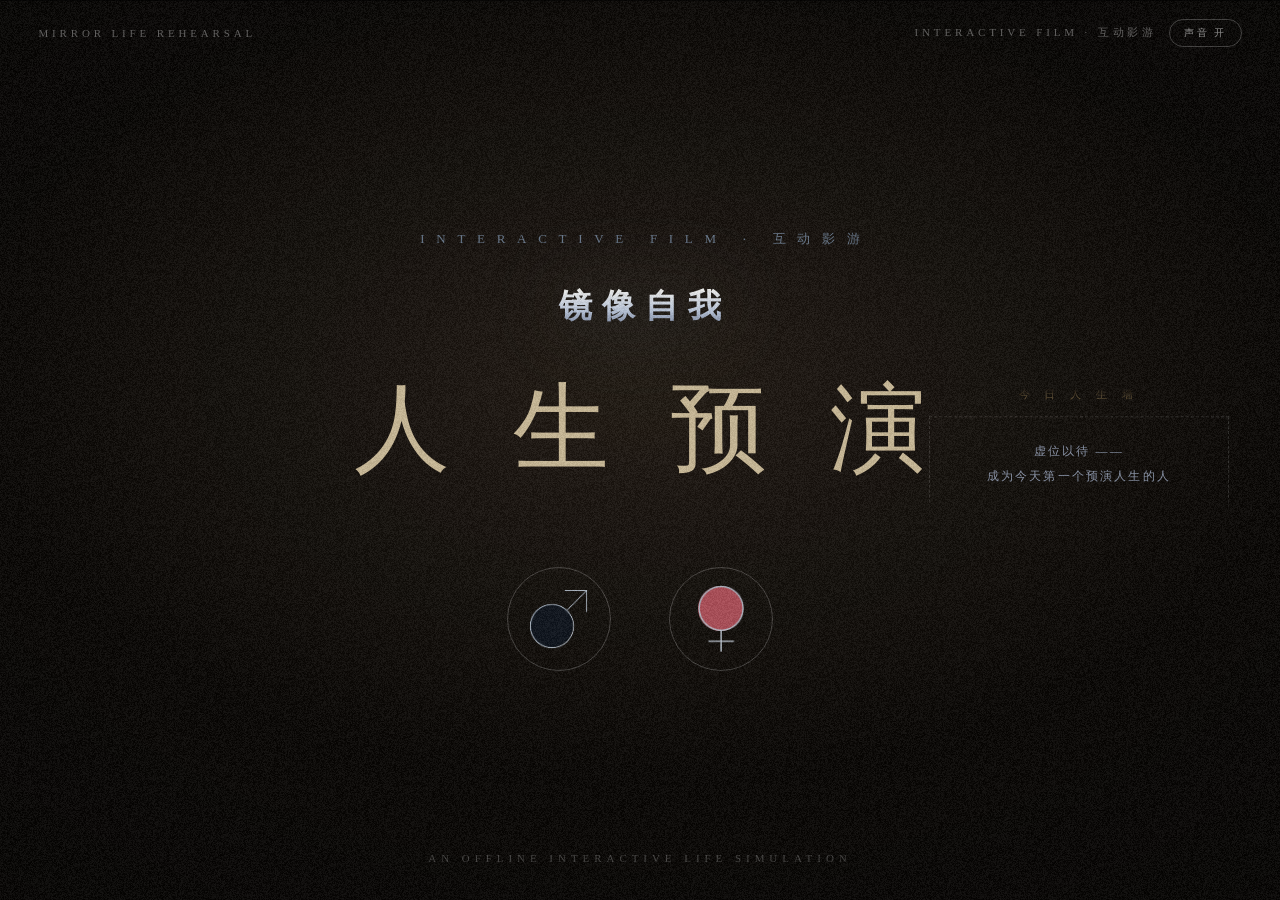
<file: index.html>
<!doctype html>
<html lang="zh-CN">
  <head>
    <meta charset="UTF-8" />
    <meta name="viewport" content="width=device-width, initial-scale=1.0" />
    <title>镜像自我 · 人生预演</title>
    <!-- 金框镜面 favicon（内联 SVG，零资产文件） -->
    <link rel="icon" href="data:image/svg+xml,%3Csvg xmlns='http://www.w3.org/2000/svg' viewBox='0 0 64 64'%3E%3Cellipse cx='32' cy='33' rx='20' ry='26' fill='%23101624' stroke='%23d8b878' stroke-width='4'/%3E%3Cpath d='M22 18 Q30 12 40 18' stroke='%23e8cf96' stroke-width='3' fill='none' stroke-linecap='round'/%3E%3C/svg%3E" />
    <script type="module" crossorigin src="./assets/main-Cdj1zD1O.js"></script>
    <link rel="modulepreload" crossorigin href="./assets/share-F3VGSg4o.js">
    <link rel="stylesheet" crossorigin href="./assets/main-aUAbG0Eq.css">
  </head>
  <body>
    <div id="root"></div>
  </body>
</html>
</file>
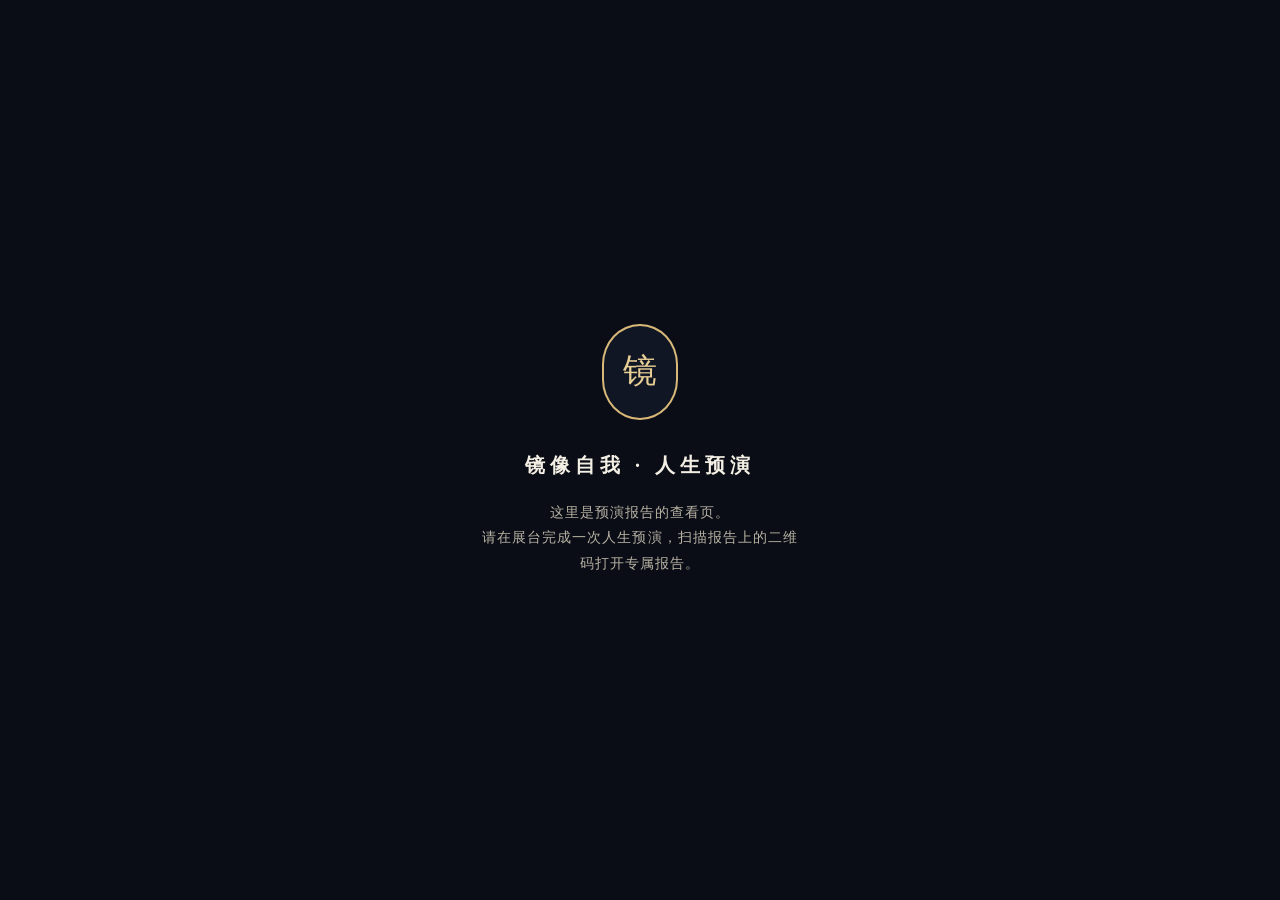
<file: r.html>
<!doctype html>
<html lang="zh-CN">
  <head>
    <meta charset="UTF-8" />
    <meta name="viewport" content="width=device-width, initial-scale=1.0, viewport-fit=cover" />
    <meta name="theme-color" content="#0a0d16" />
    <title>镜像自我 · 人生预演报告</title>
    <!-- 金框镜面 favicon（与主站一致） -->
    <link rel="icon" href="data:image/svg+xml,%3Csvg xmlns='http://www.w3.org/2000/svg' viewBox='0 0 64 64'%3E%3Cellipse cx='32' cy='33' rx='20' ry='26' fill='%23101624' stroke='%23d8b878' stroke-width='4'/%3E%3Cpath d='M22 18 Q30 12 40 18' stroke='%23e8cf96' stroke-width='3' fill='none' stroke-linecap='round'/%3E%3C/svg%3E" />
    <script type="module" crossorigin src="./assets/r-DOv5au6H.js"></script>
    <link rel="modulepreload" crossorigin href="./assets/share-F3VGSg4o.js">
    <link rel="stylesheet" crossorigin href="./assets/r-Ccz6l0DA.css">
  </head>
  <body>
    <div id="root"></div>
  </body>
</html>
</file>
<file: assets/main-aUAbG0Eq.css>
*{margin:0;padding:0;box-sizing:border-box}html,body,#root{height:100%;overflow:hidden;background:#000}body{font-family:"Noto Serif SC","Source Han Serif SC",STSong,SimSun,serif;color:#e8e4da;-webkit-font-smoothing:antialiased;-webkit-user-select:none;user-select:none;cursor:default}button{font-family:inherit;cursor:pointer}.stage{position:fixed;top:0;right:0;bottom:0;left:0;background:#000;overflow:hidden}.letterbox:before,.letterbox:after{content:"";position:fixed;left:0;right:0;height:6.5vh;background:#000;z-index:60;transition:transform .9s cubic-bezier(.7,0,.3,1);pointer-events:none}.letterbox:before{top:0}.letterbox:after{bottom:0}.letterbox.lb-off:before{transform:translateY(-100%)}.letterbox.lb-off:after{transform:translateY(100%)}.grain{position:fixed;top:-100px;right:-100px;bottom:-100px;left:-100px;z-index:55;pointer-events:none;opacity:.07;animation:grainShift .9s steps(4) infinite}@keyframes grainShift{0%{transform:translate(0)}25%{transform:translate(-40px,30px)}50%{transform:translate(30px,-25px)}75%{transform:translate(-25px,-40px)}to{transform:translate(0)}}.vignette{position:fixed;top:0;right:0;bottom:0;left:0;z-index:50;pointer-events:none;background:radial-gradient(ellipse 90% 80% at 50% 48%,transparent 55%,rgba(0,0,0,.62))}.scene{position:absolute;top:0;right:0;bottom:0;left:0}.scene:after{content:"";position:absolute;top:0;right:0;bottom:0;left:0;z-index:6;pointer-events:none;background:linear-gradient(180deg,rgba(2,3,6,.38) 0%,transparent 20%,transparent 52%,rgba(2,3,6,.34) 74%,rgba(2,3,6,.68) 100%)}.parallax-wrap{position:absolute;top:0;right:0;bottom:0;left:0;will-change:transform;transition:transform .55s cubic-bezier(.2,.6,.3,1)}.scene-still{position:absolute;top:-3.5%;right:-3.5%;bottom:-3.5%;left:-3.5%;background-size:cover;background-position:center;will-change:transform,filter;animation:kenburns 26s ease-in-out infinite alternate;transition:filter 1.4s ease}@keyframes kenburns{0%{transform:scale(1.012) translate(.4%,.25%)}to{transform:scale(1.06) translate(-.5%,-.35%)}}.scene-still.consequence{filter:saturate(.55) brightness(.72) contrast(1.08)}.scene-video{object-fit:cover;width:107%;height:107%}.scene-fade{animation:sceneIn 1.6s ease both}@keyframes sceneIn{0%{opacity:0}to{opacity:1}}.scene.scene-out{animation:sceneOut .9s ease both}@keyframes sceneOut{0%{opacity:1}to{opacity:0}}.light-sweep{position:absolute;top:0;right:0;bottom:0;left:0;z-index:14;pointer-events:none;overflow:hidden}.light-sweep:before{content:"";position:absolute;top:-50%;bottom:-50%;width:36%;left:-60%;transform:rotate(12deg);filter:blur(14px);background:linear-gradient(90deg,transparent,rgba(255,240,205,.13) 35%,rgba(255,255,255,.22) 50%,rgba(255,240,205,.13) 65%,transparent);animation:sweepAcross 1.1s cubic-bezier(.5,.1,.4,1) .15s both}@keyframes sweepAcross{0%{left:-60%;opacity:0}15%{opacity:1}85%{opacity:1}to{left:130%;opacity:0}}.dust-field{position:absolute;top:0;right:0;bottom:0;left:0;pointer-events:none;overflow:hidden;z-index:2}.dust{position:absolute;bottom:-12px;border-radius:50%;background:radial-gradient(circle,#f0dfae,#c9a86a88);box-shadow:0 0 6px #e8cf96cc;opacity:0;animation-name:dustFloat;animation-timing-function:linear;animation-iteration-count:infinite}@keyframes dustFloat{0%{transform:translateY(0) translate(0);opacity:0}8%{opacity:.55}85%{opacity:.12}to{transform:translateY(-88vh) translate(var(--drift, 0px));opacity:0}}.title-streak{position:absolute;left:0;right:0;top:50%;height:1px;z-index:0;background:linear-gradient(90deg,transparent,rgba(216,184,120,0) 20%,rgba(232,207,150,.9) 50%,transparent 80%);filter:blur(.4px) drop-shadow(0 0 12px rgba(216,184,120,.6));transform:translate(-100%);animation:streakPass 1.8s cubic-bezier(.6,0,.2,1) .4s both}@keyframes streakPass{to{transform:translate(100%)}}.scene-tag{position:absolute;top:9.5vh;left:4.5vw;z-index:20;font-size:13px;letter-spacing:.55em;color:#fff9;border-left:2px solid #c9a86a;padding-left:14px;animation:fadeSlideIn 1.2s .4s ease both}@keyframes fadeSlideIn{0%{opacity:0;transform:translate(-14px)}to{opacity:1;transform:none}}.subtitle-zone{position:absolute;left:0;right:0;bottom:12vh;z-index:20;display:flex;flex-direction:column;align-items:center;gap:10px;padding:0 10vw;text-align:center}.subtitle{font-size:clamp(18px,2.1vw,30px);line-height:1.9;letter-spacing:.14em;color:#f2ede2;text-shadow:0 2px 18px rgba(0,0,0,.9),0 0 2px rgba(0,0,0,.8)}.subtitle .caret{display:inline-block;width:2px;height:1em;background:#c9a86a;vertical-align:-.12em;margin-left:4px;animation:blink .85s steps(1) infinite}@keyframes blink{50%{opacity:0}}.subtitle-hint{font-size:16px;font-weight:700;letter-spacing:.4em;color:#fff5;margin-top:8px;animation:pulseSoft 2.2s ease-in-out infinite}@keyframes pulseSoft{50%{opacity:.35}}.choice-zone{position:absolute;left:0;right:0;bottom:10vh;z-index:25;display:flex;justify-content:center;align-items:flex-end;gap:2.2vw;padding:0 6vw;flex-wrap:wrap;row-gap:2vh}.choice-prompt{position:absolute;bottom:34vh;left:0;right:0;text-align:center;font-size:clamp(16px,1.6vw,24px);letter-spacing:.3em;color:#e8dcc0;text-shadow:0 2px 16px #000;animation:fadeSlideUp .8s ease both}.choice-card{min-width:220px;max-width:320px;padding:22px 26px 18px;background:linear-gradient(160deg,#14161ec7,#08090ed9);border:1px solid rgba(201,168,106,.32);-webkit-backdrop-filter:blur(10px);backdrop-filter:blur(10px);color:#ece7db;text-align:center;clip-path:polygon(12px 0,100% 0,100% calc(100% - 12px),calc(100% - 12px) 100%,0 100%,0 12px);transition:transform .25s ease,border-color .25s ease,background .25s ease,box-shadow .25s ease;animation:fadeSlideUp .7s ease both}.choice-card:nth-child(2){animation-delay:.12s}.choice-card:nth-child(3){animation-delay:.24s}.choice-card:nth-child(4){animation-delay:.36s}.choice-card:hover{transform:translateY(-8px);border-color:#d8b878;background:linear-gradient(160deg,#2e281cd9,#0e0c08e6);box-shadow:0 12px 42px #c9a86a38,inset 0 0 24px #c9a86a14}.choice-card .t{font-size:clamp(16px,1.5vw,21px);letter-spacing:.12em;line-height:1.6}.choice-card .s{font-size:12px;letter-spacing:.2em;color:#b8ac90;margin-top:8px}@keyframes fadeSlideUp{0%{opacity:0;transform:translateY(26px)}to{opacity:1;transform:none}}.subtitle.echo{color:#e8d8ac;text-shadow:0 0 24px rgba(216,184,120,.35),0 2px 18px rgba(0,0,0,.9)}.hold-card{position:relative;overflow:hidden;touch-action:none}.hold-card .hold-fill{position:absolute;left:0;right:0;bottom:0;pointer-events:none;height:calc(var(--hold, 0) * 100%);background:linear-gradient(180deg,#d8b8781f,#d8b8786b);transition:height .05s linear}.hold-card .t,.hold-card .s{position:relative}.hold-badge{position:absolute;top:8px;right:10px;font-size:10px;letter-spacing:.28em;color:#e8cf96;border:1px solid rgba(216,184,120,.5);padding:3px 7px 3px 9px;animation:pulseSoft 2s ease-in-out infinite}.hold-card.hold-hint{animation:holdShake .4s ease;border-color:#e8cf96}@keyframes holdShake{20%{transform:translate(-7px)}45%{transform:translate(6px)}70%{transform:translate(-4px)}90%{transform:translate(2px)}}.hold-hint-text{position:relative;margin-top:10px;font-size:11.5px;letter-spacing:.18em;color:#f0d8a0;animation:fadeSlideUp .3s ease both}.qte-ring{position:absolute;bottom:42vh;left:50%;transform:translate(-50%);z-index:26;width:84px;height:84px}.qte-ring svg{width:100%;height:100%;transform:rotate(-90deg)}.qte-ring .bg{stroke:#ffffff1f}.qte-ring .fg{stroke:#d8b878;stroke-linecap:round;transition:stroke .3s}.qte-ring.urgent .fg{stroke:#e05c4a}.qte-num{position:absolute;top:0;right:0;bottom:0;left:0;display:flex;align-items:center;justify-content:center;font-size:26px;color:#f0e8d4;letter-spacing:0}.qte-ring.urgent .qte-num{color:#ff8a76;animation:qteShake .4s ease infinite}@keyframes qteShake{25%{transform:translate(1px,-1px)}75%{transform:translate(-1px,1px)}}.title-card{position:absolute;top:0;right:0;bottom:0;left:0;z-index:30;background:#000;display:flex;flex-direction:column;align-items:center;justify-content:center;gap:26px}.title-card .ch{font-size:13px;letter-spacing:.8em;color:#c9a86a;text-indent:.8em;animation:fadeSlideUp 1s .2s ease both}.title-card .big{font-size:clamp(38px,6vw,84px);letter-spacing:.35em;text-indent:.35em;font-weight:600;color:#f2ede2;animation:titleIn 1.6s .5s cubic-bezier(.2,.8,.2,1) both}.title-card .line{width:0;height:1px;background:linear-gradient(90deg,transparent,#c9a86a,transparent);animation:lineGrow 1.4s .9s ease both}@keyframes titleIn{0%{opacity:0;letter-spacing:.8em;filter:blur(10px)}to{opacity:1;letter-spacing:.35em;filter:blur(0)}}@keyframes lineGrow{to{width:320px}}.attract{position:absolute;top:0;right:0;bottom:0;left:0;z-index:40;display:flex;flex-direction:column;align-items:center;justify-content:center;gap:4vh;background:radial-gradient(ellipse 70% 60% at 50% 42%,#1f1811,#060402 75%)}.attract .kicker{font-size:13px;letter-spacing:.9em;text-indent:.9em;color:#8fa8c8aa;animation:pulseSoft 3s ease-in-out infinite}.attract .logo{font-size:clamp(26px,2.6vw,34px);letter-spacing:.3em;text-indent:.3em;font-weight:600;background:linear-gradient(180deg,#fdfaf2,#b8c4d8 60%,#67748e);-webkit-background-clip:text;background-clip:text;color:transparent;filter:drop-shadow(0 0 40px rgba(140,170,220,.25))}.attract .sub{font-size:clamp(44px,7.5vw,110px);letter-spacing:.2em;text-indent:.2em;color:#c9b896}.attract .entry-slot{display:grid;grid-template-columns:1fr;justify-items:center;align-items:center;margin-top:4vh;min-height:clamp(74px,8.5vw,104px)}.attract .entry-slot>*{grid-column:1;grid-row:1}.attract .gender-pick{display:flex;gap:4.5vw;transition:opacity .45s ease,transform .45s ease}.attract .gender-pick.gone{opacity:0;transform:scale(.9) translateY(-6px);pointer-events:none}.attract .gender-btn{width:clamp(74px,8.5vw,104px);height:clamp(74px,8.5vw,104px);display:flex;align-items:center;justify-content:center;background:none;border:1px solid rgba(255,255,255,.22);border-radius:50%;color:#c9d4e6;transition:all .3s;animation:pulseSoft 3s ease-in-out infinite}.attract .gender-btn svg,.attract .gender-btn .gender-icon{width:66%;height:66%;object-fit:contain}.attract .gender-btn[data-testid=gender-male] .gender-icon{transform:translate(-5px,5px)}.attract .gender-btn:hover{border-color:#d8b878;color:#f0e0b8;box-shadow:0 0 40px #d8b87840}@keyframes genderIn{0%{opacity:0;transform:translateY(10px) scale(.96)}to{opacity:1;transform:none}}.attract .cta{font-size:15px;letter-spacing:.5em;text-indent:.5em;color:#fff;padding:18px 54px;background:none;border:1px solid rgba(255,255,255,.35);transition:all .3s;animation:genderIn .5s ease both,pulseSoft 2.4s ease-in-out .5s infinite}.attract .cta:hover{border-color:#d8b878;color:#f0e0b8;box-shadow:0 0 40px #d8b87840}.attract .rtx{position:absolute;bottom:4vh;font-size:11px;letter-spacing:.45em;color:#fff4}.attract .offline-badge{position:absolute;bottom:8.5vh;font-size:11px;letter-spacing:.3em;color:#76ff9e;border:1px solid #76ff9e55;padding:6px 14px;border-radius:2px;animation:offlinePulse 2.4s ease-in-out infinite}@keyframes offlinePulse{0%,to{opacity:.55}50%{opacity:1}}.prologue{position:absolute;top:0;right:0;bottom:0;left:0;z-index:30;display:flex;flex-direction:column;align-items:center;justify-content:center;gap:5vh;background:radial-gradient(ellipse 60% 55% at 50% 45%,#0c1018,#010204 80%)}.mirror{width:min(30vw,34vh);aspect-ratio:3/4.4;position:relative;cursor:pointer;border-radius:46%/38%;background:linear-gradient(165deg,#7896c81a,#141a2880);border:1px solid rgba(180,200,235,.28);box-shadow:inset 0 0 60px #648cc81f,0 0 80px #5078be14;transition:box-shadow 1.2s ease,border-color 1.2s ease}.mirror:after{content:"";position:absolute;top:8%;right:8%;bottom:8%;left:8%;border-radius:inherit;background:linear-gradient(155deg,rgba(255,255,255,.09) 8%,transparent 30%)}.mirror:hover{border-color:#d8b87880;box-shadow:inset 0 0 80px #a0b4e633,0 0 120px #8caae62e}.mirror.lit{border-color:#e8d8ac;box-shadow:inset 0 0 120px #e8d8ac80,0 0 200px #d8b87873;animation:mirrorFlare 1.6s ease both}@keyframes mirrorFlare{40%{filter:brightness(3)}to{filter:brightness(1.4)}}.prologue .words{text-align:center;font-size:clamp(17px,1.8vw,26px);letter-spacing:.3em;line-height:2.4;color:#d8d2c4;text-shadow:0 2px 20px #000}.prologue .hint{font-size:12px;letter-spacing:.5em;color:#fff5;animation:pulseSoft 2.2s infinite}.flowchart{position:absolute;top:0;right:0;bottom:0;left:0;z-index:35;background:#020306eb;display:flex;flex-direction:column;align-items:center;justify-content:center;gap:3vh;-webkit-backdrop-filter:blur(6px);backdrop-filter:blur(6px);animation:sceneIn .6s ease both}.flowchart h3{font-size:14px;letter-spacing:.7em;text-indent:.7em;color:#c9a86a;font-weight:400}.flowchart svg{width:min(84vw,1240px);max-height:62vh;height:auto}.flowchart .skip{position:absolute;bottom:6vh;font-size:12px;letter-spacing:.4em;color:#fff6;background:none;border:none;padding:10px 20px}.flowchart .skip:hover{color:#fff}.fc-node-label{font-size:13px;letter-spacing:.12em;fill:#d8d2c4}.fc-node-label.locked{fill:#5a5f6e}.fc-choice-label{font-size:11px;fill:#9a937f;letter-spacing:.08em}.career-intro-copy{position:absolute;top:0;right:0;bottom:0;left:0;z-index:22;display:flex;flex-direction:column;align-items:center;justify-content:flex-end;padding-bottom:14vh;gap:3vh}.career-name{font-size:clamp(30px,4.4vw,62px);letter-spacing:.5em;text-indent:.5em;color:#f4efe4;text-shadow:0 0 44px rgba(216,184,120,.4),0 2px 20px #000;animation:titleIn 1.4s .3s ease both}.game-hint{font-size:13px;letter-spacing:.3em;color:#cbbf9f;text-shadow:0 2px 10px #000}.go-btn{font-size:15px;letter-spacing:.5em;text-indent:.5em;color:#14100a;padding:16px 52px;border:none;background:linear-gradient(120deg,#e8cf96,#c9a86a);clip-path:polygon(10px 0,100% 0,100% calc(100% - 10px),calc(100% - 10px) 100%,0 100%,0 10px);transition:filter .25s,transform .25s;animation:fadeSlideUp .8s .8s ease both}.go-btn:hover{filter:brightness(1.15);transform:translateY(-3px)}.game-shell{position:absolute;top:0;right:0;bottom:0;left:0;z-index:20;background:#000}.game-hud{position:absolute;top:8.5vh;left:0;right:0;z-index:30;display:flex;justify-content:center;gap:6vw;font-size:15px;letter-spacing:.3em;color:#f0ead8;text-shadow:0 2px 12px #000;pointer-events:none}.game-hud b{color:#e8cf96;font-weight:600}.game-overlay-msg{position:absolute;top:0;right:0;bottom:0;left:0;z-index:32;display:flex;flex-direction:column;align-items:center;justify-content:center;gap:3vh;background:#000000a8}.game-overlay-msg .big{font-size:clamp(26px,3.4vw,48px);letter-spacing:.4em;text-indent:.4em}.skip-game{margin-top:1vh;font-size:12px;letter-spacing:.4em;color:#fff6;background:none;border:1px solid rgba(255,255,255,.25);padding:10px 26px;transition:all .25s}.skip-game:hover{color:#f0e0b8;border-color:#d8b878}.graffiti-tools{position:absolute;bottom:8.5vh;left:0;right:0;z-index:30;display:flex;justify-content:center;align-items:center;gap:14px}.paint-dot{width:34px;height:34px;border-radius:50%;border:2px solid rgba(255,255,255,.25);transition:transform .2s,border-color .2s}.paint-dot:hover{transform:scale(1.15)}.paint-dot.on{border-color:#fff;transform:scale(1.25);box-shadow:0 0 18px currentColor}.brush-size{display:flex;gap:8px;margin-left:18px}.brush-size button{background:none;border:1px solid rgba(255,255,255,.3);color:#fff;border-radius:50%;display:flex;align-items:center;justify-content:center}.brush-size button.on{border-color:#e8cf96;color:#e8cf96}.done-btn{margin-left:22px;font-size:13px;letter-spacing:.3em;color:#14100a;padding:10px 26px;border:none;background:linear-gradient(120deg,#e8cf96,#c9a86a)}.touch-zones{position:absolute;bottom:8.5vh;left:0;right:0;z-index:30;display:flex;justify-content:center;gap:14vw;pointer-events:none}.touch-zones span{font-size:12px;letter-spacing:.4em;color:#ffffff3d;padding:8px 18px;border:1px solid #ffffff1f;transition:all .2s}.touch-zones span.on{color:#e8cf96;border-color:#d8b87888;box-shadow:0 0 22px #d8b87840;background:#d8b87814}.surge-banner{position:absolute;top:18vh;left:0;right:0;z-index:31;text-align:center;font-size:clamp(15px,1.6vw,22px);letter-spacing:.5em;color:#ff9a80;text-shadow:0 0 24px rgba(224,92,74,.55),0 2px 12px #000;pointer-events:none;animation:surgeIn .5s ease both,pulseSoft 1.1s ease-in-out .5s infinite}@keyframes surgeIn{0%{opacity:0;transform:translateY(-14px);letter-spacing:.9em}to{opacity:1;transform:none;letter-spacing:.5em}}.crosshair{position:absolute;top:50%;left:50%;z-index:28;width:26px;height:26px;transform:translate(-50%,-50%);pointer-events:none}.crosshair:before,.crosshair:after{content:"";position:absolute;background:#f0ead8cc}.crosshair:before{left:50%;top:0;bottom:0;width:1.5px;transform:translate(-50%)}.crosshair:after{top:50%;left:0;right:0;height:1.5px;transform:translateY(-50%)}.rank-splash{position:absolute;top:0;right:0;bottom:0;left:0;z-index:34;display:flex;flex-direction:column;align-items:center;justify-content:center;gap:2.6vh;background:#000000b8;animation:sceneIn .4s ease both}.rank-splash .verdict{font-size:clamp(22px,2.6vw,38px);letter-spacing:.5em;text-indent:.5em;color:#f0ead8;animation:fadeSlideUp .6s .1s ease both}.rank-splash .grade{font-size:clamp(90px,14vw,200px);font-weight:700;line-height:1;animation:rankPop .7s .45s cubic-bezier(.2,2.2,.4,1) both;text-shadow:0 0 60px currentColor}.rank-splash .grade.S{color:#ffd86a}.rank-splash .grade.A{color:#8fd8ff}.rank-splash .grade.B{color:#b8c0cc}.rank-splash .sub{font-size:14px;letter-spacing:.35em;color:#cbbf9f;animation:fadeSlideUp .6s .8s ease both}@keyframes rankPop{0%{opacity:0;transform:scale(2.6) rotate(-6deg);filter:blur(14px)}to{opacity:1;transform:scale(1) rotate(0);filter:blur(0)}}.hall-wall{position:absolute;right:4vw;top:50%;transform:translateY(-50%);width:min(300px,24vw);max-height:62vh;overflow:hidden;-webkit-mask-image:linear-gradient(180deg,transparent,#000 12%,#000 88%,transparent);mask-image:linear-gradient(180deg,transparent,#000 12%,#000 88%,transparent)}.hall-wall h4{font-size:11px;letter-spacing:.55em;color:#c9a86a99;font-weight:400;margin-bottom:14px;text-align:center}.hall-list{display:flex;flex-direction:column;gap:10px;animation:hallScroll 26s linear infinite}.hall-item{border:1px solid rgba(255,255,255,.1);padding:10px 16px;background:#0c0e1680;display:flex;justify-content:space-between;align-items:baseline}.hall-item .ht{font-size:13px;letter-spacing:.1em;color:#e0d6c0}.hall-item .hr{font-size:11px;letter-spacing:.15em;color:#8fa8c8}.hall-item .hr b{color:#ffd86a;font-weight:600}@keyframes hallScroll{0%{transform:translateY(0)}to{transform:translateY(-50%)}}.hall-empty{font-size:12px;line-height:2.1;letter-spacing:.18em;color:#8a94a8;text-align:center;border:1px dashed rgba(255,255,255,.14);padding:22px 14px}.debug-note{font-size:11px;letter-spacing:.4em;color:#5a5f6e;border:1px dashed rgba(255,255,255,.15);padding:14px 20px}.axes-grid{display:grid;grid-template-columns:1fr 1fr;gap:10px;width:min(34vw,560px)}.axis-card{border:1px solid rgba(255,255,255,.12);padding:12px 14px 10px;background:#0c0e168c}.axis-card .ax-name{font-size:11px;letter-spacing:.3em;color:#c9a86a;margin-bottom:8px}.axis-card .ax-ends{display:flex;justify-content:space-between;font-size:13px;color:#6a7186;margin-bottom:6px}.axis-card .ax-ends .dom{color:#f0dfb2;font-weight:700;font-size:15px;text-shadow:0 0 10px rgba(216,184,120,.45)}.axis-card .ax-bar{height:6px;background:#ffffff1f;overflow:hidden}.axis-card .ax-fill{height:100%;background:linear-gradient(90deg,#e8cf96,#c9a86a);transition:width 1.2s cubic-bezier(.2,.8,.2,1)}.axis-card .ax-fill.right{margin-left:auto;background:linear-gradient(270deg,#e8cf96,#c9a86a)}.axis-card .ax-pct{font-size:10.5px;color:#8a94a8;margin-top:6px;letter-spacing:.12em}.axis-card .ax-pct .dom{color:#d8b878;font-weight:700}.alt-lives{width:min(34vw,560px);border-left:2px solid #c9a86a55;padding:4px 0 4px 14px}.alt-lives .al-title{font-size:11px;letter-spacing:.35em;color:#c9a86a;margin-bottom:8px}.alt-lives .al-item{font-size:12.5px;line-height:1.9;color:#b8ac90;letter-spacing:.06em}.alt-lives .al-item b{color:#e0d6c0;font-weight:600}.report-card .slogan{font-size:13px;letter-spacing:.12em;color:#9aa4b8;margin-bottom:6px;font-style:italic}.report-card .imprint{font-size:12px;letter-spacing:.14em;color:#c9a86a;margin-bottom:14px}.report{position:absolute;top:0;right:0;bottom:0;left:0;z-index:30;overflow:hidden;background:radial-gradient(ellipse 70% 60% at 50% 40%,#0d121e,#020306 78%);display:flex;align-items:center;justify-content:center;gap:clamp(2vw,3vw,4vw);padding:clamp(1.5vh,2.5vh,4vh) clamp(2vw,3vw,4vw)}.report-card{width:min(560px,44vw);max-height:76vh;overflow:auto;padding:44px 46px;background:linear-gradient(165deg,#161a24e6,#080a10f0);border:1px solid rgba(201,168,106,.35);position:relative;clip-path:polygon(18px 0,100% 0,100% calc(100% - 18px),calc(100% - 18px) 100%,0 100%,0 18px);animation:fadeSlideUp 1s .3s ease both;scrollbar-width:thin}.report-card .rk{font-size:11px;letter-spacing:.6em;color:#c9a86a;margin-bottom:14px}.report-card h2{font-size:clamp(24px,2.4vw,34px);letter-spacing:.18em;color:#f4efe4;font-weight:600;margin-bottom:6px}.report-card .honor{font-size:13px;letter-spacing:.3em;color:#d8b878;margin-bottom:22px}.report-card p{font-size:14.5px;line-height:2.15;letter-spacing:.1em;color:#cfc9bb;margin-bottom:16px;text-align:justify}.report-card .final-word{border-left:2px solid #c9a86a;padding-left:16px;color:#ece0c4;font-size:15px}.report-card .ai-tag{position:absolute;top:20px;right:22px;font-size:10px;letter-spacing:.3em;color:#5f88b8;border:1px solid #35507288;padding:5px 10px}.report-card .ai-stats{position:absolute;top:52px;right:22px;font-size:10px;letter-spacing:.08em;color:#4a6a92}.report-card .ai-stats b{color:#76ff9e;font-weight:600}.report-side{display:flex;flex-direction:column;justify-content:space-between;align-self:stretch;gap:clamp(1vh,1.8vh,2.5vh);align-items:center;max-width:34vw;padding:1vh 0;position:relative}.report-actions{display:flex;gap:clamp(6px,.8vw,12px);flex-wrap:nowrap;justify-content:center}.report-actions button{font-size:clamp(10px,.72vw,12px);letter-spacing:.06em;padding:clamp(8px,1vh,11px) clamp(10px,1vw,16px);white-space:nowrap;background:none;border:1px solid rgba(255,255,255,.3);color:#e8e4da;transition:all .25s}.report-actions button:hover{border-color:#d8b878;color:#f0e0b8}.report-actions button.primary{background:linear-gradient(120deg,#e8cf96,#c9a86a);color:#14100a;border:none}.qr-card{display:flex;align-items:center;gap:16px;padding:12px 18px 12px 12px;border:1px solid rgba(216,184,120,.5);background:#d8b8780f}.qr-card canvas{width:clamp(108px,12vw,150px);height:clamp(108px,12vw,150px);display:block}.qr-card .qr-text{display:flex;flex-direction:column;gap:8px;text-align:left}.qr-card .qr-text b{font-size:14px;letter-spacing:.25em;color:#f0e0b8;font-weight:600}.qr-card .qr-text span{font-size:11px;letter-spacing:.2em;color:#b8ac90}.report-loading{font-size:13px;letter-spacing:.4em;color:#8fa8c8;animation:pulseSoft 1.6s infinite}.report-stream{font-size:14.5px;line-height:2.15;letter-spacing:.1em;color:#cfc9bb;white-space:pre-wrap;text-align:justify}.report-stream:after{content:"";display:inline-block;width:2px;height:1em;background:#c9a86a;vertical-align:-.12em;margin-left:4px;animation:blink .85s steps(1) infinite}.life-timeline{margin-top:26px;padding-top:16px;border-top:1px solid rgba(201,168,106,.22)}.lt-title{font-size:10.5px;letter-spacing:.5em;color:#c9a86a;margin-bottom:14px}.lt-axis{display:flex;position:relative}.lt-axis:before{content:"";position:absolute;left:3%;right:3%;top:133px;height:1px;background:linear-gradient(90deg,transparent,rgba(216,184,120,.55) 12%,rgba(216,184,120,.55) 88%,transparent)}.lt-item{flex:1;min-width:0;text-align:center}.lt-choice{writing-mode:vertical-rl;height:118px;margin:0 auto 6px;font-size:10.5px;line-height:1.2;color:#cfc4a8;letter-spacing:.1em;overflow:hidden;text-overflow:ellipsis;white-space:nowrap}.lt-choice.high{color:#cfc4a8}.lt-dot{display:inline-block;width:7px;height:7px;border-radius:50%;background:#d8b878;box-shadow:0 0 8px #d8b87880}.lt-place{font-size:10px;color:#8a94a8;margin-top:7px;letter-spacing:.12em}.report-flow{width:min(34vw,560px)}.report-flow svg{width:100%;height:auto;display:block}.share-overlay{position:fixed;top:0;right:0;bottom:0;left:0;z-index:80;display:flex;flex-direction:column;align-items:center;justify-content:center;gap:2.4vh;background:#000000db;-webkit-backdrop-filter:blur(8px);backdrop-filter:blur(8px);cursor:pointer;animation:sceneIn .35s ease both}.share-overlay img{max-height:78vh;max-width:86vw;border:1px solid rgba(201,168,106,.45);box-shadow:0 24px 80px #000000b3,0 0 60px #d8b8781f}.share-tip{font-size:12px;letter-spacing:.35em;color:#cbbf9f}.fade-in{animation:sceneIn 1s ease both}.top-bar{position:fixed;top:0;left:0;right:0;z-index:65;display:flex;justify-content:space-between;align-items:center;padding:2.1vh 3vw 0;pointer-events:none}.top-bar span{font-size:11px;letter-spacing:.35em;color:#ffffff59}.top-bar button{pointer-events:auto;font-size:10px;letter-spacing:.25em;color:#fff8;background:none;border:1px solid rgba(255,255,255,.22);border-radius:999px;padding:6px 14px;transition:all .25s}.top-bar button:hover{border-color:#fff;color:#fff}.print-sheet,.print-card{position:fixed;left:-9999px;top:0;-webkit-print-color-adjust:exact;print-color-adjust:exact}.print-sheet{width:210mm;padding:16mm 18mm 12mm;background:#0a0d16;color:#cfc9bb}.print-sheet .ps-frame{position:absolute;top:6mm;right:6mm;bottom:6mm;left:6mm;border:.5mm solid rgba(216,184,120,.7);outline:.15mm solid rgba(216,184,120,.7);outline-offset:1.6mm;pointer-events:none}.ps-head{text-align:center;margin-bottom:8mm}.ps-brand{font-size:9pt;letter-spacing:.5em;text-indent:.5em;color:#c9a86a;margin-bottom:6mm}.ps-type{font-size:8pt;letter-spacing:.4em;color:#8fa8c8;margin-bottom:4mm}.ps-title{font-size:26pt;letter-spacing:.12em;color:#f4efe4;font-weight:600;margin-bottom:3.5mm}.ps-sub{font-size:10.5pt;letter-spacing:.18em;color:#d8b878}.ps-rank{margin-left:4mm;padding:.6mm 2.4mm;border:.35mm solid #d8b878;font-size:9pt}.ps-hero{margin:0 0 5mm;border:.3mm solid rgba(216,184,120,.5);break-inside:avoid}.ps-hero img{width:100%;max-height:120mm;object-fit:cover;display:block}.ps-hero figcaption{padding:3.5mm 5mm;text-align:center;background:#d8b87812}.ps-flavor{font-size:9pt;font-style:italic;color:#d8c9a8;margin-bottom:1.6mm}.ps-slogan{font-size:10.5pt;letter-spacing:.1em;color:#f2ede2;font-style:italic}.ps-aitag{font-size:8pt;letter-spacing:.2em;color:#5f88b8;text-align:center;margin-bottom:6mm}.ps-body p{font-size:10.5pt;line-height:2.05;letter-spacing:.08em;margin-bottom:4mm;text-align:justify}.ps-final{border-left:.6mm solid #c9a86a;padding-left:4mm;color:#ece0c4;font-size:11pt;font-style:italic}.ps-section{margin-top:7mm;break-inside:avoid}.ps-section h2{font-size:9.5pt;letter-spacing:.45em;text-indent:.45em;color:#c9a86a;font-weight:400;border-top:.2mm solid rgba(201,168,106,.35);padding-top:4.5mm;margin-bottom:4.5mm}.ps-timeline{list-style:none}.ps-timeline li{display:flex;align-items:baseline;gap:4mm;padding:1.8mm 0;border-bottom:.15mm dashed rgba(255,255,255,.16);break-inside:avoid}.ps-timeline li:last-child{border-bottom:none}.ps-tl-place{flex:0 0 32mm;font-size:8.5pt;letter-spacing:.1em;color:#8a94a8}.ps-tl-choice{font-size:10pt;color:#e0d6c0}.ps-axes{display:grid;grid-template-columns:1fr 1fr;gap:4.5mm 7mm}.ps-axis{break-inside:avoid}.ps-axis .ps-ax-name{font-size:8pt;letter-spacing:.3em;color:#c9a86a;margin-bottom:2mm}.ps-ax-row{display:flex;align-items:center;gap:2.5mm;font-size:9pt;color:#6a7186}.ps-ax-row .dom{color:#f0dfb2;font-weight:700;font-size:10.5pt}.ps-ax-bar{flex:1;height:1.8mm;background:#ffffff26}.ps-ax-bar div{height:100%;background:linear-gradient(90deg,#e8cf96,#c9a86a)}.ps-ax-pct{font-size:7.5pt;color:#8a94a8;margin-top:1.4mm;letter-spacing:.1em}.ps-ax-pct .dom{color:#d8b878;font-weight:700}.ps-alt{font-size:9.5pt;line-height:2.1;color:#b8ac90;letter-spacing:.05em}.ps-alt b{color:#e0d6c0;font-weight:600}.ps-qr{display:flex;align-items:center;gap:5mm;margin-top:7mm;padding:4mm;border:.3mm solid rgba(216,184,120,.5);background:#d8b8780f;break-inside:avoid}.ps-qr canvas{width:30mm;height:30mm;display:block}.ps-qr-text b{display:block;font-size:10.5pt;letter-spacing:.22em;color:#f0e0b8;font-weight:600;margin-bottom:2mm}.ps-qr-text span{font-size:8.5pt;letter-spacing:.16em;color:#b8ac90}.ps-foot{margin-top:8mm;padding-top:4mm;border-top:.2mm solid rgba(201,168,106,.35);display:flex;justify-content:space-between;align-items:baseline;break-inside:avoid}.ps-foot div{font-size:9.5pt;letter-spacing:.3em;color:#c9a86a}.ps-foot span{font-size:7pt;letter-spacing:.08em;color:#fff6}.print-card{width:210mm;height:297mm;background:#0a0d16;display:flex;align-items:center;justify-content:center}.print-card img{width:210mm;display:block}@media print{html,body{height:auto!important;overflow:visible!important;background:#0a0d16!important}#root{display:none!important}.print-sheet,.print-card{display:none}html[data-print=report] .print-sheet{display:block;position:relative;left:0;top:0}html[data-print=card] .print-card{display:flex;position:relative;left:0;top:0}}.closeup-scene{position:absolute;top:0;right:0;bottom:0;left:0;z-index:40;overflow-y:auto;display:flex;flex-direction:column;align-items:center;justify-content:center;padding:8vh 4vw 7vh}.closeup-scene .kicker{font-size:12px;letter-spacing:.9em;text-indent:.9em;color:#8fa8c8aa;animation:pulseSoft 3s ease-in-out infinite}.cu-hero{display:flex;flex-direction:column;align-items:center;gap:clamp(12px,1.8vh,20px)}.cu-title{font-size:clamp(24px,3.4vw,42px);letter-spacing:.35em;text-indent:.35em;font-weight:600;color:#f2ede2;animation:cuTitleIn 1.4s .2s cubic-bezier(.2,.8,.2,1) both}@keyframes cuTitleIn{0%{opacity:0;letter-spacing:.8em;filter:blur(10px)}to{opacity:1;letter-spacing:.35em;filter:blur(0)}}.cu-tagline{font-size:clamp(11px,1.2vw,14px);letter-spacing:.42em;text-indent:.42em;color:#b8ac90;animation:fadeSlideUp 1s .7s ease both}.cu-panel{width:min(700px,92vw);padding:clamp(24px,3.6vh,38px) clamp(24px,3.4vw,42px);background:linear-gradient(165deg,#161a24e6,#080a10f0);border:1px solid rgba(201,168,106,.35);clip-path:polygon(18px 0,100% 0,100% calc(100% - 18px),calc(100% - 18px) 100%,0 100%,0 18px);animation:fadeSlideUp .9s .3s ease both}.cu-rk{font-size:10px;letter-spacing:.6em;color:#c9a86a;margin-bottom:8px;text-align:center}.cu-panel h2{font-size:clamp(17px,2vw,24px);letter-spacing:.18em;color:#f4efe4;font-weight:600;margin-bottom:16px;text-align:center}.cu-honor{font-size:11.5px;letter-spacing:.28em;color:#d8b878;margin:-10px 0 16px;text-align:center}.cu-drop{padding:clamp(22px,3.4vh,34px) 20px;text-align:center;border:1px dashed rgba(201,168,106,.4);background:#0203066b;transition:border-color .3s,background .3s,box-shadow .3s}.cu-drop.drag{border-color:#e8cf96;background:#c9a86a12;box-shadow:inset 0 0 40px #c9a86a14}.cu-lens{width:52px;height:52px;margin:0 auto 12px;display:block;color:#c9a86a;animation:pulseSoft 3s ease-in-out infinite}.cu-d-title{font-size:15px;letter-spacing:.22em;color:#ece7db;margin-bottom:8px}.cu-d-hint{font-size:12px;letter-spacing:.12em;color:#8a94a8;line-height:1.9}.cu-actions{display:flex;gap:14px;justify-content:center;margin-top:20px;flex-wrap:wrap}.cu-btn{font-size:14px;letter-spacing:.42em;text-indent:.42em;color:#14100a;padding:12px 34px;border:none;cursor:pointer;font-family:inherit;background:linear-gradient(120deg,#e8cf96,#c9a86a);clip-path:polygon(12px 0,100% 0,100% calc(100% - 12px),calc(100% - 12px) 100%,0 100%,0 12px);transition:filter .25s,transform .25s,box-shadow .25s}.cu-btn:hover{filter:brightness(1.08);transform:translateY(-2px);box-shadow:0 12px 42px #c9a86a47}.cu-btn:active{transform:translateY(0)}.cu-btn.dim{opacity:.55}.cu-btn-ghost{font-size:12.5px;letter-spacing:.2em;padding:11px 24px;cursor:pointer;background:none;border:1px solid rgba(255,255,255,.3);color:#e8e4da;font-family:inherit;transition:all .25s}.cu-btn-ghost:hover{border-color:#d8b878;color:#f0e0b8}.cu-cam-wrap{position:relative;width:100%;aspect-ratio:4/3;overflow:hidden;border:1px solid rgba(201,168,106,.35);background:#04060c;clip-path:polygon(14px 0,100% 0,100% calc(100% - 14px),calc(100% - 14px) 100%,0 100%,0 14px)}.cu-cam-wrap video{width:100%;height:100%;object-fit:cover;transform:scaleX(-1)}.cu-cam-frame{position:absolute;top:14px;right:14px;bottom:14px;left:14px;pointer-events:none}.cu-cam-frame:before,.cu-cam-frame:after,.cu-cam-frame>i:first-child,.cu-cam-frame>i:last-child{content:"";position:absolute;width:22px;height:22px;border:2px solid rgba(232,207,150,.7)}.cu-cam-frame:before{top:0;left:0;border-right:none;border-bottom:none}.cu-cam-frame:after{top:0;right:0;border-left:none;border-bottom:none}.cu-cam-frame>i:first-child{bottom:0;left:0;border-right:none;border-top:none;display:block}.cu-cam-frame>i:last-child{bottom:0;right:0;border-left:none;border-top:none;display:block}.cu-cam-cross{position:absolute;top:50%;left:50%;transform:translate(-50%,-50%);pointer-events:none}.cu-cam-cross:before,.cu-cam-cross:after{content:"";position:absolute;background:#e8cf968c}.cu-cam-cross:before{left:50%;top:-13px;bottom:-13px;width:1px;transform:translate(-50%)}.cu-cam-cross:after{top:50%;left:-13px;right:-13px;height:1px;transform:translateY(-50%)}.cu-toast{margin-top:14px;text-align:center;font-size:12px;letter-spacing:.22em;color:#e8b878;min-height:16px;opacity:0;transition:opacity .3s}.cu-toast.show{opacity:1;animation:cuShake .4s ease}@keyframes cuShake{20%{transform:translate(-7px)}45%{transform:translate(6px)}70%{transform:translate(-4px)}90%{transform:translate(2px)}}.cu-read{width:min(1120px,95vw);animation:fadeSlideUp .8s ease both}.cu-read-head{text-align:center;margin-bottom:clamp(12px,1.8vh,20px)}.cu-lk{font-size:10px;letter-spacing:.6em;color:#c9a86a;margin-bottom:7px}.cu-read-head h2{font-size:clamp(20px,2.4vw,28px);letter-spacing:.18em;color:#f4efe4;font-weight:600;margin-bottom:6px}.cu-lh{font-size:12px;letter-spacing:.2em;color:#b8ac90}.cu-read-body{display:grid;grid-template-columns:minmax(240px,.8fr) 1.2fr;gap:clamp(18px,2.4vw,34px);align-items:start}.cu-dh-col{display:flex;flex-direction:column;gap:10px}.cu-dh-stage{position:relative;width:100%;aspect-ratio:3/4;max-height:62vh;overflow:hidden;background:radial-gradient(ellipse 70% 60% at 50% 42%,#0c1424,#04060e 80%);border:1px solid rgba(201,168,106,.45);clip-path:polygon(14px 0,100% 0,100% calc(100% - 14px),calc(100% - 14px) 100%,0 100%,0 14px);box-shadow:0 18px 54px #0000008c}.cu-dh-stage:after{content:"";position:absolute;top:0;right:0;bottom:0;left:0;z-index:2;pointer-events:none;background:linear-gradient(180deg,rgba(4,6,14,.3) 0%,transparent 22%,transparent 52%,rgba(4,6,14,.82) 100%)}.cu-hud{position:absolute;width:22px;height:22px;border:2px solid rgba(232,207,150,.7);z-index:3}.cu-hud.tl{top:12px;left:12px;border-right:none;border-bottom:none}.cu-hud.tr{top:12px;right:12px;border-left:none;border-bottom:none}.cu-hud.bl{bottom:12px;left:12px;border-right:none;border-top:none}.cu-hud.br{bottom:12px;right:12px;border-left:none;border-top:none}.cu-dh-tag{position:absolute;top:14px;left:0;right:0;z-index:3;text-align:center;font-size:10px;letter-spacing:.34em;color:#e8cf96}.cu-dh-photo{position:absolute;top:0;right:0;bottom:0;left:0;width:100%;height:100%;object-fit:cover;z-index:1;filter:contrast(1.05) saturate(.92) brightness(.9)}.cu-dh-beam{position:absolute;left:0;right:0;height:26%;top:-28%;z-index:4;pointer-events:none;background:linear-gradient(180deg,transparent,rgba(232,207,150,.16) 45%,rgba(255,255,255,.32) 52%,rgba(232,207,150,.16) 60%,transparent);filter:blur(2px);opacity:0}.cu-dh-stage.scanning .cu-dh-beam{animation:cuBeam 1.7s cubic-bezier(.45,0,.55,1) infinite}@keyframes cuBeam{0%{top:-28%;opacity:0}12%{opacity:1}88%{opacity:1}to{top:108%;opacity:0}}.cu-dh-progress{position:absolute;left:22%;right:22%;bottom:34px;height:2px;z-index:3;background:#c9a86a38}.cu-dh-progress i{display:block;height:100%;width:0;background:linear-gradient(90deg,#e8cf96,#c9a86a);box-shadow:0 0 8px #d8b87899;transition:width 1.8s cubic-bezier(.4,0,.2,1)}.cu-dh-stage.scanning .cu-dh-progress i,.cu-dh-stage.done .cu-dh-progress i{width:100%}.cu-dh-status{position:absolute;left:0;right:0;bottom:12px;z-index:3;text-align:center;font-size:11px;letter-spacing:.28em;color:#e8cf96}.dots:after{content:"";animation:cuDots 1.3s steps(1) infinite}@keyframes cuDots{0%{content:""}25%{content:"·"}50%{content:"··"}75%,to{content:"···"}}.cu-dh-cap{text-align:center;font-size:14px;letter-spacing:.18em;color:#cfc9bb;line-height:1.5}.cu-dh-cap b{color:#d8b878;font-weight:600}.cu-ai-stats{font-size:11px;color:#8a94a8;letter-spacing:.1em}.cu-read-col{position:relative;min-height:50vh}.cu-think{position:absolute;top:0;right:0;bottom:0;left:0;z-index:5;display:flex;flex-direction:column;align-items:center;justify-content:center;gap:18px;text-align:center;animation:fadeSlideUp .6s ease both}.cu-think-orb{width:46px;height:46px;border-radius:50%;border:2px solid rgba(201,168,106,.28);border-top-color:#e8cf96;animation:cuSpin 1s linear infinite}@keyframes cuSpin{to{transform:rotate(360deg)}}.cu-think-txt{font-size:14px;letter-spacing:.24em;color:#b8ac90}.cu-sections{display:flex;flex-direction:column;gap:clamp(10px,1.5vh,16px);max-height:62vh;overflow-y:auto;padding-right:8px}.cu-sections::-webkit-scrollbar{width:5px}.cu-sections::-webkit-scrollbar-thumb{background:#c9a86a59}.cu-sec{border-top:1px solid rgba(201,168,106,.18);padding-top:clamp(10px,1.5vh,15px);opacity:0;transform:translateY(14px)}.cu-sec.in{animation:fadeSlideUp .7s ease both}.cu-sec-head{display:flex;align-items:baseline;gap:10px;margin-bottom:5px}.cu-sec-idx{font-size:10.5px;letter-spacing:.1em;color:#6a7588}.cu-sec-key{font-size:clamp(14px,1.5vw,17px);letter-spacing:.24em;color:#c9a86a;font-weight:600}.cu-sec-en{font-size:10.5px;letter-spacing:.22em;color:#6a7588;margin-left:auto}.cu-sec-sub{font-size:13px;letter-spacing:.14em;color:#d8b878;font-style:italic;margin:3px 0 9px}.cu-pts{display:flex;flex-direction:column;gap:8px}.cu-pt{font-size:clamp(13px,1.3vw,15.5px);line-height:1.95;letter-spacing:.05em;color:#cfc9bb;text-align:justify}.cu-pt-label{color:#d8b878;font-weight:600;margin-right:8px}.cu-pt strong{color:#ece0c4;font-weight:600}.cu-sec.summary{border-top:1px solid rgba(201,168,106,.4);margin-top:4px;padding-top:clamp(12px,1.6vh,16px)}.cu-sec.summary .cu-pt{border-left:2px solid #c9a86a;padding-left:14px;color:#ece0c4;font-size:clamp(13.5px,1.35vw,16px)}.cu-read-actions{display:flex;gap:12px;justify-content:center;margin-top:clamp(14px,2vh,20px);padding-top:clamp(12px,1.6vh,16px);border-top:1px solid rgba(201,168,106,.18)}@media (max-width: 860px){.cu-read-body{grid-template-columns:1fr}.cu-dh-stage{aspect-ratio:16/10;max-height:42vh}.cu-dh-col{max-width:min(560px,92vw);margin:0 auto;width:100%}.cu-read-col{min-height:auto}.cu-sections{max-height:none}}
</file>
<file: assets/r-Ccz6l0DA.css>
*{margin:0;padding:0;box-sizing:border-box;-webkit-tap-highlight-color:transparent}html{background:#0a0d16}body{font-family:Songti SC,"Noto Serif SC",STSong,serif;color:#e8e4da;background:#0a0d16;min-height:100vh;line-height:1.9}.m-report{max-width:560px;margin:0 auto;padding:34px 22px 40px}.m-head{text-align:center;padding-bottom:22px}.m-type{font-family:monospace;font-size:12px;letter-spacing:.35em;color:#8fa8c8}.m-title{font-size:32px;letter-spacing:.12em;color:#f4efe4;margin:14px 0 10px;font-weight:700}.m-sub{font-size:14px;letter-spacing:.2em;color:#d8b878}.m-rank{margin-left:10px;padding:2px 8px;border:1px solid currentColor;border-radius:999px;font-size:11px;letter-spacing:.15em;color:#b8c0cc}.m-rank[data-rank=S]{color:#ffd86a}.m-rank[data-rank=A]{color:#8fd8ff}.m-head:after{content:"";display:block;margin:20px auto 0;width:200px;height:1px;background:linear-gradient(90deg,transparent,#c9a86a,transparent)}.m-hero{position:relative;margin:22px 0 0;border:1px solid rgba(216,184,120,.4);overflow:hidden}.m-hero img{display:block;width:100%;aspect-ratio:16 / 9;object-fit:cover}.m-hero figcaption{position:absolute;left:0;right:0;bottom:0;padding:42px 16px 12px;text-align:center;background:linear-gradient(180deg,transparent,rgba(4,6,12,.88))}.m-flavor{font-size:12.5px;font-style:italic;color:#d8c9a8;letter-spacing:.06em}.m-slogan{font-size:15px;color:#f2ede2;letter-spacing:.1em;margin-top:4px;text-shadow:0 1px 8px rgba(0,0,0,.9)}.m-aitag{margin:14px 0 6px;text-align:center;font-size:10.5px;letter-spacing:.25em;color:#5f88b8}.m-body{padding:12px 2px 6px}.m-body p{font-size:15.5px;letter-spacing:.08em;color:#cfc9bb;text-align:justify;margin-bottom:18px}.m-body .m-final{font-style:italic;color:#ece0c4;text-align:center;font-size:16px;margin-top:26px}.m-section{margin-top:34px}.m-section h2{font-size:13px;letter-spacing:.4em;color:#c9a86a;text-align:center;font-weight:600;margin-bottom:18px}.m-timeline{list-style:none;border-left:1px solid rgba(216,184,120,.35);margin-left:8px}.m-timeline li{position:relative;padding:0 0 16px 20px}.m-timeline li:before{content:"";position:absolute;left:-4.5px;top:10px;width:8px;height:8px;border-radius:50%;background:#0a0d16;border:1.5px solid #d8b878}.m-tl-place{display:block;font-size:11px;letter-spacing:.2em;color:#8fa8c8}.m-tl-choice{font-size:14.5px;color:#e8e4da;letter-spacing:.06em}.m-axes{display:flex;flex-direction:column;gap:16px}.m-ax-name{font-size:12px;letter-spacing:.25em;color:#b8ac90;margin-bottom:6px}.m-ax-row{display:flex;align-items:center;gap:12px;font-size:15px;color:#8a8474}.m-ax-row .dom{color:#f0e0b8}.m-ax-bar{flex:1;height:7px;background:#ffffff1f}.m-ax-bar div{height:100%;background:linear-gradient(90deg,#e8cf96,#c9a86a)}.m-ax-pct{font-size:11px;letter-spacing:.15em;color:#8a8474;margin-top:4px;text-align:right}.m-ax-pct .dom{color:#d8b878}.m-alt{font-size:14px;color:#cfc9bb;letter-spacing:.05em;padding:10px 14px;border:1px solid rgba(255,255,255,.14);margin-bottom:10px}.m-alt b{color:#f0e0b8;margin-right:4px}.m-foot{margin-top:44px;padding-top:18px;border-top:1px solid rgba(216,184,120,.3);text-align:center}.m-foot div{font-size:13px;letter-spacing:.3em;color:#c9a86a}.m-foot span{display:block;margin-top:8px;font-size:10px;letter-spacing:.12em;color:#fff6;font-family:sans-serif}.m-notice{min-height:100vh;display:flex;flex-direction:column;align-items:center;justify-content:center;text-align:center;padding:40px 28px}.m-notice-mirror{width:76px;height:96px;border:2px solid #d8b878;border-radius:50%/42%;display:flex;align-items:center;justify-content:center;font-size:34px;color:#e8cf96;margin-bottom:26px;background:#101624}.m-notice h1{font-size:20px;letter-spacing:.25em;color:#f4efe4;margin-bottom:16px}.m-notice p{font-size:13.5px;color:#b8b2a4;letter-spacing:.08em;max-width:320px}
</file>
